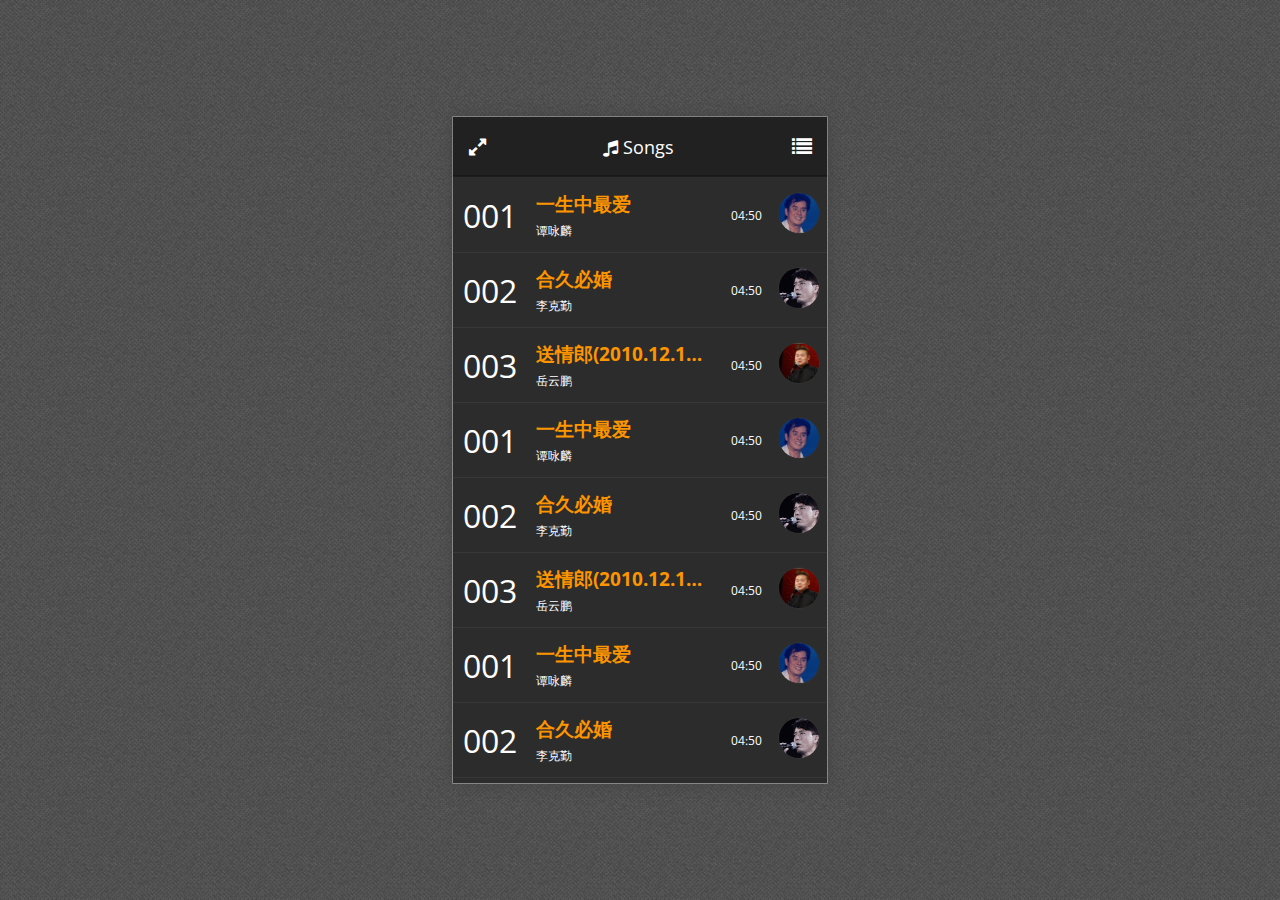
<file: index.html>
<!DOCTYPE html>
<html lang="en">
<head>
  <meta charset="UTF-8">
  <meta name="viewport" content="width=device-width, user-scalable=no, initial-scale=1.0">
  <meta http-equiv="X-UA-Compatible" content="IE=edge">
  <title>Music Player</title>
  <style>
    html {
      font-size: 16px;
    }
    body {
      margin: 0;
      padding: 0;
      background-image: url(img/body.png);
    }
    html, body {
      height: 100%;
      width: 100%;
    }
    iframe {
      display: block;
      height: 667px;
      width: 375px;
      position: relative;
      left: 50%;
      top: 50%;
      transform: translate(-50%, -50%);
      box-shadow: 0 0 15px #444;
      background-color: #fff;
    }
  </style>
</head>
<body>
  <iframe src="list.html" frameborder="0"></iframe>
</body>
</html>
</file>
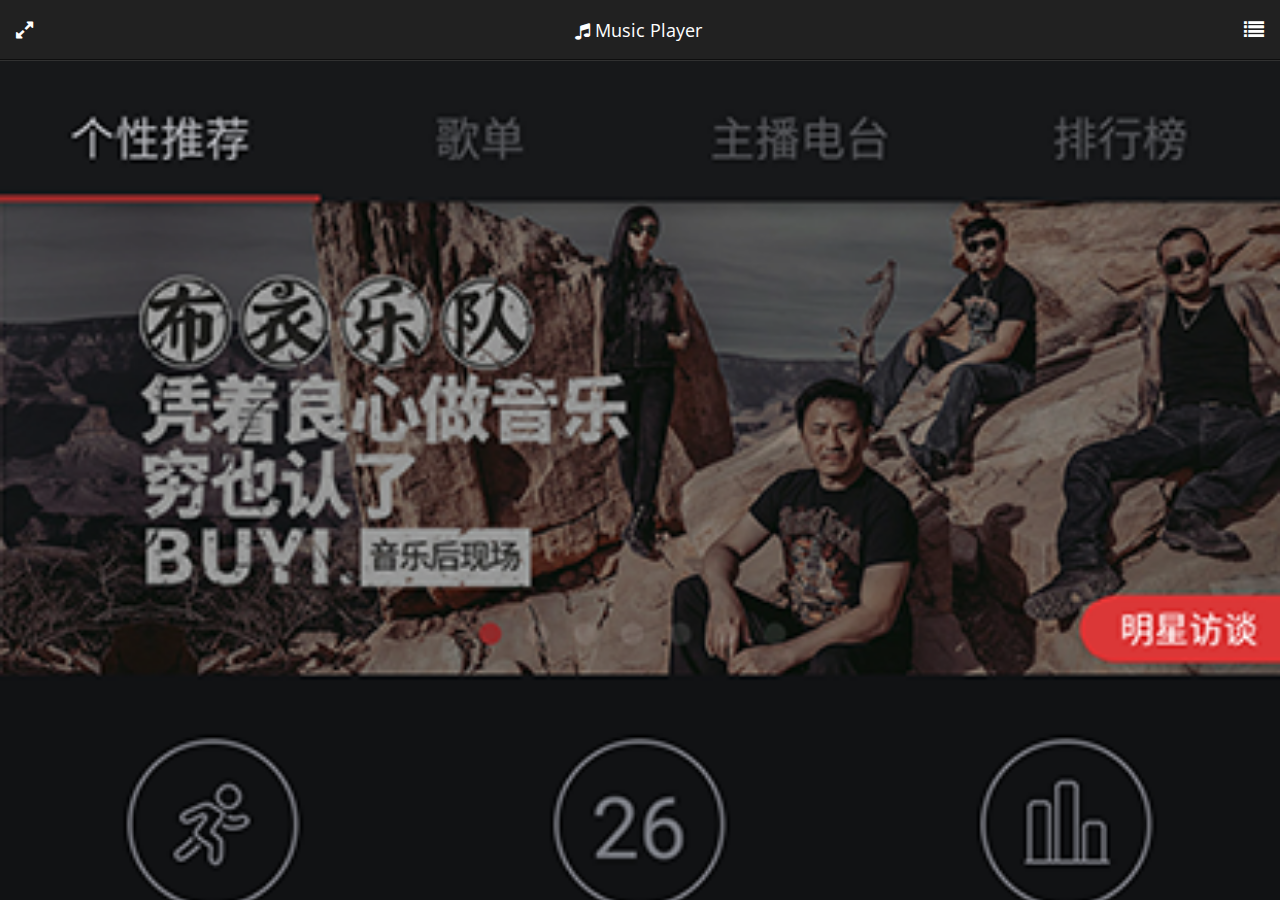
<file: home.html>
<!DOCTYPE html>
<html lang="en">

<head>
  <meta charset="UTF-8">
  <meta name="viewport" content="width=device-width, user-scalable=no, initial-scale=1.0">
  <meta http-equiv="X-UA-Compatible" content="IE=edge">
  <title>Music Player111</title>
  <link rel="stylesheet" href="css/normalize.css">
  <link rel="stylesheet" href="css/font-awesome.css">
  <link rel="stylesheet" href="css/app.css">
  <link href="//fonts.useso.com/css?family=Open+Sans:400,300" rel="stylesheet" type="text/css">
</head>

<body class="page">
  <header class="header">
    <a href="home.html"><i class="fa fa-expand"></i></a>
    <h1><i class="fa fa-music"></i> Music Player</h1>
    <a href="list.html"><i class="fa fa-list"></i></a>
  </header>
  <section class="main">
    <img src="img/home.png" alt="" width="100%">
  </section>
</body>

</html>
</file>
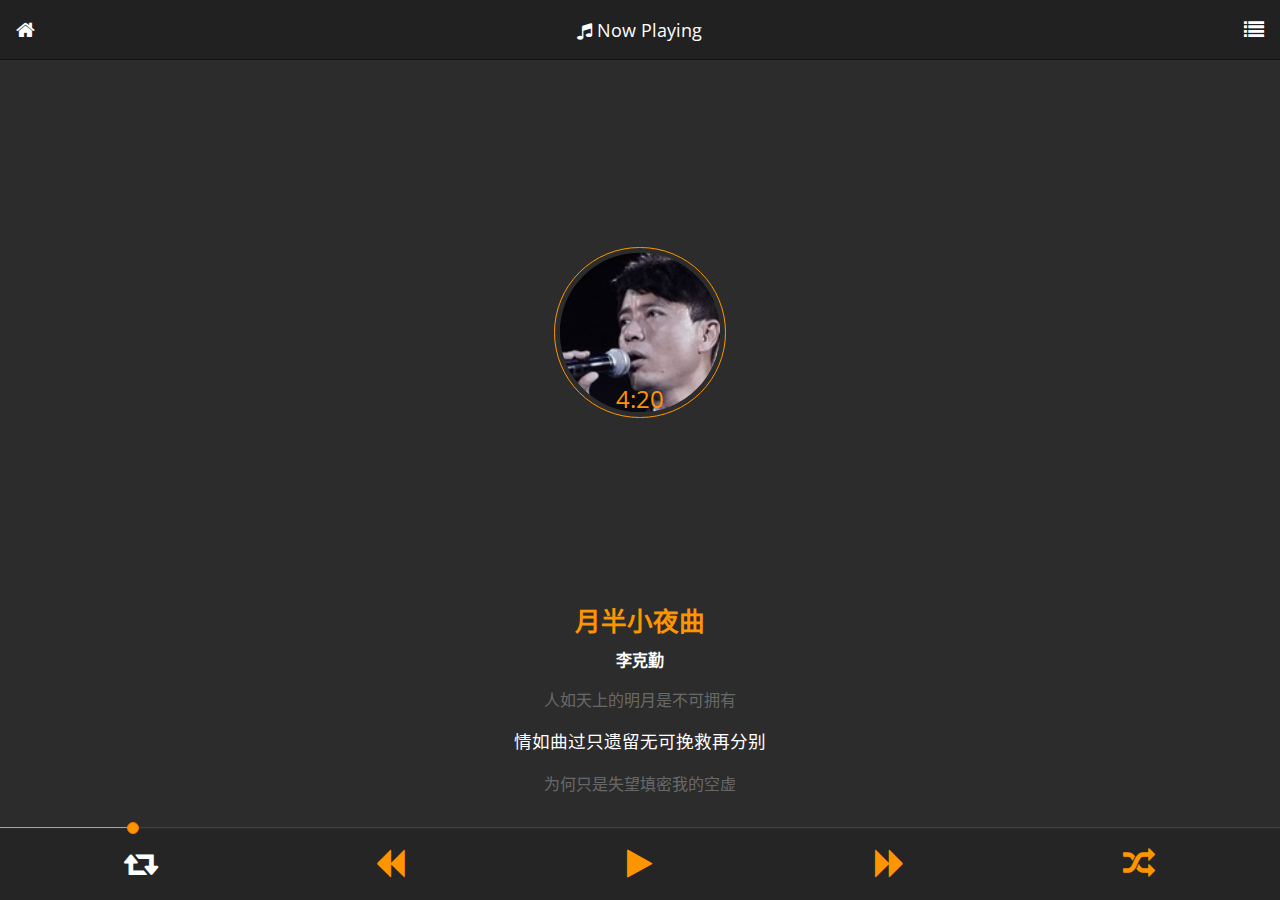
<file: item.html>
<!DOCTYPE html>
<html lang="zh-CN">
<head>
  <meta charset="UTF-8">
  <meta name="viewport" content="width=device-width, user-scalable=no, initial-scale=1.0">
  <meta http-equiv="X-UA-Compatible" content="IE=edge">
  <title>Now Playing</title>
  <link rel="stylesheet" href="css/font-awesome.css">
  <link rel="stylesheet" href="css/app.css">
  <link rel="stylesheet" href="https://fonts.googleapis.com/css?family=Open+Sans">
</head>
<body class="page">
  <header class="header">
    <a href="list.html"><i class="fa fa-home"></i></a>
    <h1><i class="fa fa-music"></i> Now Playing</h1>
    <a href="list.html"><i class="fa fa-list"></i></a>
  </header>
  <section class="main">
    <div class="player">
      <div class="disc">
        <img src="img/李克勤.jpg" alt="李克勤">
        <span class="duration">4:20</span>
      </div>
      <h2 class="title">月半小夜曲</h2>
      <h3 class="artist">李克勤</h3>
      <div class="lyric">
        <p class="previous">人如天上的明月是不可拥有</p>
        <p class="current">情如曲过只遗留无可挽救再分别</p>
        <p class="next">为何只是失望填密我的空虚</p>
      </div>
      <div class="progressbar">
        <progress value="10" max="100"></progress>
        <input type="range" value="10">
      </div>
      <div class="controls">
        <button><i class="fa fa-retweet"></i></button>
        <button class="active"><i class="fa fa-backward"></i></button>
        <button class="active"><i class="fa fa-play"></i></button>
        <button class="active"><i class="fa fa-forward"></i></button>
        <button class="active"><i class="fa fa-random"></i></button>
      </div>
    </div>
  </section>
  <script>
    (function () {
      // sync progressbar
      var input = document.querySelector('input')
      var progress = document.querySelector('progress')
      input.addEventListener('input', function () {
        progress.value = this.value
      })
    })()
  </script>
</body>
</html>
</file>
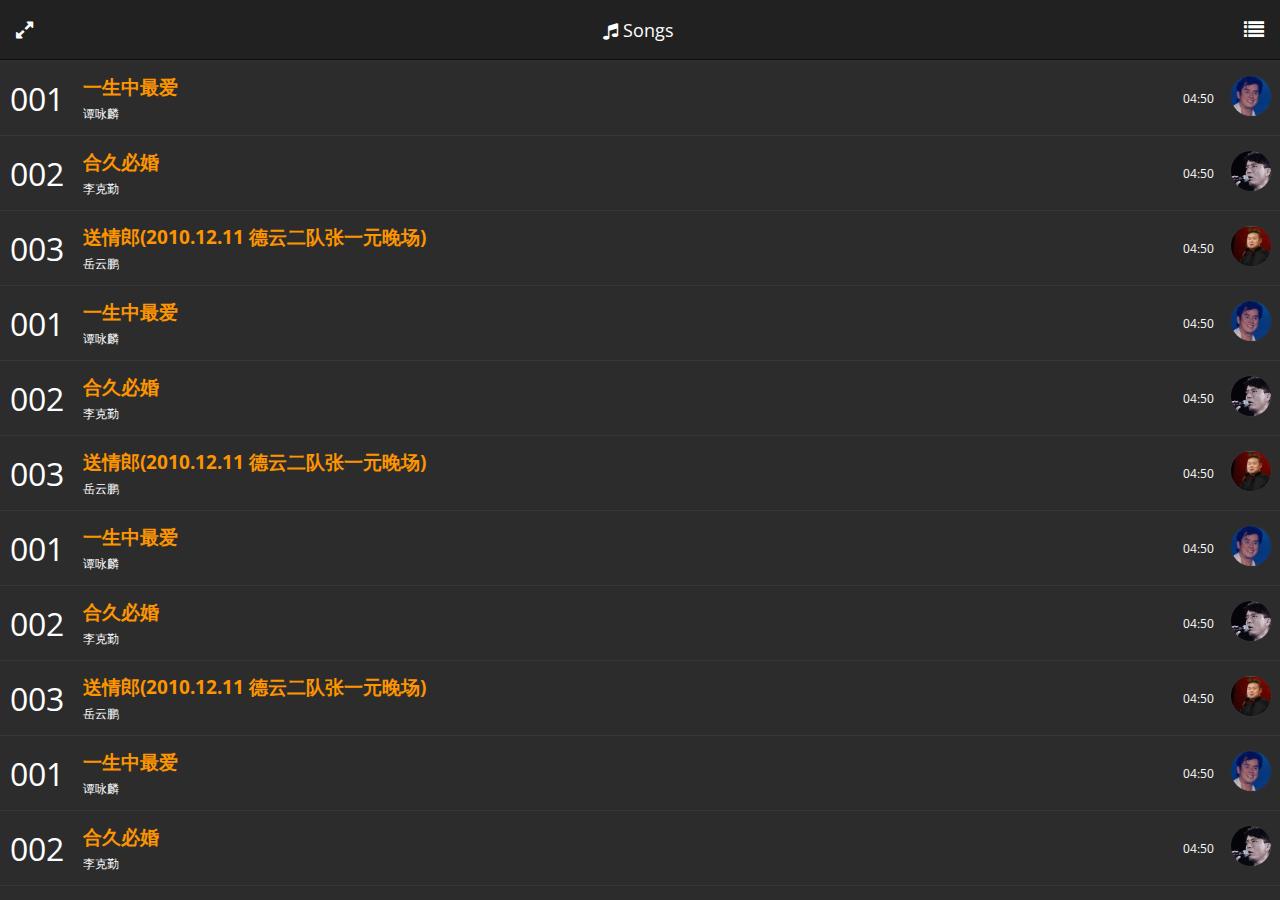
<file: list.html>
<!DOCTYPE html>
<html lang="en">

<head>
  <meta charset="UTF-8">
  <meta name="viewport" content="width=device-width, user-scalable=no, initial-scale=1.0">
  <meta http-equiv="X-UA-Compatible" content="IE=edge">
  <title>Songs</title>
  <link rel="stylesheet" href="css/normalize.css">
  <link rel="stylesheet" href="css/font-awesome.css">
  <link rel="stylesheet" href="css/app.css">
  <link href="//fonts.useso.com/css?family=Open+Sans:400,300" rel="stylesheet" type="text/css">
</head>

<body class="page">
  <header class="header">
    <a href="home.html"><i class="fa fa-expand"></i></a>
    <h1><i class="fa fa-music"></i> Songs</h1>
    <a href="list.html"><i class="fa fa-list"></i></a>
  </header>
  <section class="main">
    <div class="list">
      <ol>
        <li>
          <a href="item.html">
            <span class="num">001</span>
            <div class="info">
              <h3 class="title">一生中最爱</h3>
              <span class="artist">谭咏麟</span>
            </div>
            <span class="duration">04:50</span>
            <div class="photo"><img src="img/谭咏麟.jpg" alt="谭咏麟"></div>
          </a>
        </li>
        <li>
          <a href="/sdf/0001">
            <span class="num">002</span>
            <div class="info">
              <h3 class="title">合久必婚</h3>
              <span class="artist">李克勤</span>
            </div>
            <span class="duration">04:50</span>
            <div class="photo"><img src="img/李克勤.jpg" alt="李克勤"></div>
          </a>
        </li>
        <li>
          <a href="item.html">
            <span class="num">003</span>
            <div class="info">
              <h3 class="title">送情郎(2010.12.11 德云二队张一元晚场)</h3>
              <span class="artist">岳云鹏</span>
            </div>
            <span class="duration">04:50</span>
            <div class="photo"><img src="img/岳云鹏.jpg" alt="岳云鹏"></div>
          </a>
        </li>
        <li>
          <a href="item.html">
            <span class="num">001</span>
            <div class="info">
              <h3 class="title">一生中最爱</h3>
              <span class="artist">谭咏麟</span>
            </div>
            <span class="duration">04:50</span>
            <div class="photo"><img src="img/谭咏麟.jpg" alt="谭咏麟"></div>
          </a>
        </li>
        <li>
          <a href="item.html">
            <span class="num">002</span>
            <div class="info">
              <h3 class="title">合久必婚</h3>
              <span class="artist">李克勤</span>
            </div>
            <span class="duration">04:50</span>
            <div class="photo"><img src="img/李克勤.jpg" alt="李克勤"></div>
          </a>
        </li>
        <li>
          <a href="item.html">
            <span class="num">003</span>
            <div class="info">
              <h3 class="title">送情郎(2010.12.11 德云二队张一元晚场)</h3>
              <span class="artist">岳云鹏</span>
            </div>
            <span class="duration">04:50</span>
            <div class="photo"><img src="img/岳云鹏.jpg" alt="岳云鹏"></div>
          </a>
        </li>
        <li>
          <a href="item.html">
            <span class="num">001</span>
            <div class="info">
              <h3 class="title">一生中最爱</h3>
              <span class="artist">谭咏麟</span>
            </div>
            <span class="duration">04:50</span>
            <div class="photo"><img src="img/谭咏麟.jpg" alt="谭咏麟"></div>
          </a>
        </li>
        <li>
          <a href="item.html">
            <span class="num">002</span>
            <div class="info">
              <h3 class="title">合久必婚</h3>
              <span class="artist">李克勤</span>
            </div>
            <span class="duration">04:50</span>
            <div class="photo"><img src="img/李克勤.jpg" alt="李克勤"></div>
          </a>
        </li>
        <li>
          <a href="item.html">
            <span class="num">003</span>
            <div class="info">
              <h3 class="title">送情郎(2010.12.11 德云二队张一元晚场)</h3>
              <span class="artist">岳云鹏</span>
            </div>
            <span class="duration">04:50</span>
            <div class="photo"><img src="img/岳云鹏.jpg" alt="岳云鹏"></div>
          </a>
        </li>
        <li>
          <a href="item.html">
            <span class="num">001</span>
            <div class="info">
              <h3 class="title">一生中最爱</h3>
              <span class="artist">谭咏麟</span>
            </div>
            <span class="duration">04:50</span>
            <div class="photo"><img src="img/谭咏麟.jpg" alt="谭咏麟"></div>
          </a>
        </li>
        <li>
          <a href="item.html">
            <span class="num">002</span>
            <div class="info">
              <h3 class="title">合久必婚</h3>
              <span class="artist">李克勤</span>
            </div>
            <span class="duration">04:50</span>
            <div class="photo"><img src="img/李克勤.jpg" alt="李克勤"></div>
          </a>
        </li>
        <li>
          <a href="item.html">
            <span class="num">003</span>
            <div class="info">
              <h3 class="title">送情郎(2010.12.11 德云二队张一元晚场)</h3>
              <span class="artist">岳云鹏</span>
            </div>
            <span class="duration">04:50</span>
            <div class="photo"><img src="img/岳云鹏.jpg" alt="岳云鹏"></div>
          </a>
        </li>
        <li>
          <a href="item.html">
            <span class="num">001</span>
            <div class="info">
              <h3 class="title">一生中最爱</h3>
              <span class="artist">谭咏麟</span>
            </div>
            <span class="duration">04:50</span>
            <div class="photo"><img src="img/谭咏麟.jpg" alt="谭咏麟"></div>
          </a>
        </li>
        <li>
          <a href="item.html">
            <span class="num">002</span>
            <div class="info">
              <h3 class="title">合久必婚</h3>
              <span class="artist">李克勤</span>
            </div>
            <span class="duration">04:50</span>
            <div class="photo"><img src="img/李克勤.jpg" alt="李克勤"></div>
          </a>
        </li>
        <li>
          <a href="item.html">
            <span class="num">003</span>
            <div class="info">
              <h3 class="title">送情郎(2010.12.11 德云二队张一元晚场)</h3>
              <span class="artist">岳云鹏</span>
            </div>
            <span class="duration">04:50</span>
            <div class="photo"><img src="img/岳云鹏.jpg" alt="岳云鹏"></div>
          </a>
        </li>
      </ol>
    </div>
  </section>
</body>

</html>
</file>
<file: css/app.css>
html,
body {
  height: 100%;
  margin: 0;
  padding: 0;
  overflow: hidden;
}

html {
  font-size: 100%;
}

body {
  font-family: 'Open Sans', sans-serif;
  cursor: default;
  -webkit-user-select: none;
  -webkit-font-smoothing: antialiased;
  -moz-osx-font-smoothing: grayscale;
}

::-webkit-scrollbar {
  width: 0rem;
  -webkit-appearance: none;
}

::-webkit-scrollbar-track {
  background-color: transparent;
}

::-webkit-scrollbar-thumb {
  border-radius: .3rem;
  background-color: #aaa;
}

a:focus,
button:focus,
input[type=range]:focus {
  outline: 0;
}

input[type=range] {
  -webkit-appearance: none;
  margin: 0;
  width: 100%;
  background-color: transparent;
  z-index: 1;
}

input[type=range]::-webkit-slider-runnable-track {
  height: 1px;
  cursor: pointer;
}

input[type=range]::-webkit-slider-thumb {
  -webkit-appearance: none;
  border: 1px solid #ff7600;
  height: 12px;
  width: 12px;
  border-radius: 50%;
  background: #fd9500;
  cursor: pointer;
  margin-top: -6px;
}

progress[value] {
  /* Reset the default appearance */
  -webkit-appearance: none;
  width: 100%;
  height: 1px;
}

progress[value]::-webkit-progress-bar {
  background-color: #39404D;
}

progress[value]::-webkit-progress-value {
  background-color: #fd9500;
}

.page {
  display: flex;
  flex-direction: column;
  color: #fff;
  background-color: #2c2c2c;
}

.header {
  display: flex;
  align-items: center;
  justify-content: space-between;
  background-color: rgba(10, 10, 10, .3);
  border-bottom: .0625rem solid rgba(10, 10, 10, .8);
  -webkit-app-region: drag;
}

.header > button,
.header > a {
  color: #fff;
  background-color: transparent;
  border: 0;
  font-size: 1.25rem;
  padding: 1rem;
  -webkit-app-region: no-drag;
}

.header > h1 {
  font-size: 1.1rem;
  font-weight: 400;
  padding: 1rem;
  margin: 0;
}

.main {
  display: flex;
  flex: 1;
  flex-direction: column;
  overflow-x: hidden;
  overflow-y: auto;
  border-top: .0625rem solid rgba(100, 100, 100, .1);
  -webkit-overflow-scrolling : touch;
}

.list ol {
  list-style: none;
  padding: 0;
  margin: 0;
}

.list li > a {
  display: flex;
  align-items: center;
  padding: .75rem .625rem;
  border-bottom: .0625rem solid rgba(100, 100, 100, .2);
  color: #fff;
  text-decoration: none;
}

.list li:active {
  background-color: rgba(200, 200, 200, .2);
}

.list .num {
  font-size: 2rem;
}

.list .info {
  flex: 1;
  padding: 0 1.2rem;
  overflow: hidden;
}

.list .title {
  font-size: 1.2rem;
  overflow: hidden;
  text-overflow: ellipsis;
  white-space: nowrap;
  color: #fd9500;
  margin: 0;
}

.list .artist {
  font-size: .75rem;
}

.list .duration {
  font-size: .75rem;
  padding-right: 1rem;
}

.list .photo {
  width: 2.5rem;
}

.list .photo img {
  width: 100%;
  border: .0625rem solid rgba(50, 50, 50, .8);
  border-radius: 50%;
  overflow: hidden;
}


/* player page */

.player {
  display: flex;
  flex: 1;
  flex-direction: column;
}

.player .disc {
  display: flex;
  flex: 1;
  flex-direction: column;
  justify-content: center;
  align-items: center;
}

.player .disc img {
  width: 10rem;
  border-radius: 50%;
  border: .0625rem solid #fd9500;
  padding: .3rem;
  transition: transform .5s linear;
}

.player .disc .duration {
  font-size: 1.5rem;
  color: rgba(253, 149, 0, 1);
  margin-top: -1.5em;
  z-index: 1;
}

.player .title {
  font-size: 1.6rem;
  text-align: center;
  overflow: hidden;
  text-overflow: ellipsis;
  white-space: nowrap;
  color: #fd9500;
  margin: 0 0 .5rem;
}

.player .artist {
  font-size: 1rem;
  text-align: center;
  margin: 0;
}

.player .lyric {
  text-align: center;
  margin-bottom: 1rem;
}

.player .lyric .previous,
.player .lyric .next {
  color: rgba(255, 255, 255, .3);
}

.player .lyric .current {
  font-size: 1.1rem;
}

.player .progressbar {
  display: flex;
  flex-direction: column;
}

.player .controls {
  display: flex;
  justify-content: space-around;
  background-color: rgba(10, 10, 10, .2);
  padding: 1rem;
  font-size: 2rem;
}

.player .controls button {
  border: 0;
  background-color: transparent;
  color: #fff;
  width: 2.8125rem;
  font-size: 2rem;
}

.player .controls button.active {
  color: #fd9500;
}

.logo {
  padding: 38px;
  margin: 50px;
  border: 2px solid #fd9500;
  width: 100px;
  line-height: 100px;
  border-radius: 15px;
  background: #2c2c2c;
  font-size: 94px;
  color: #fd9500;
}
</file>
